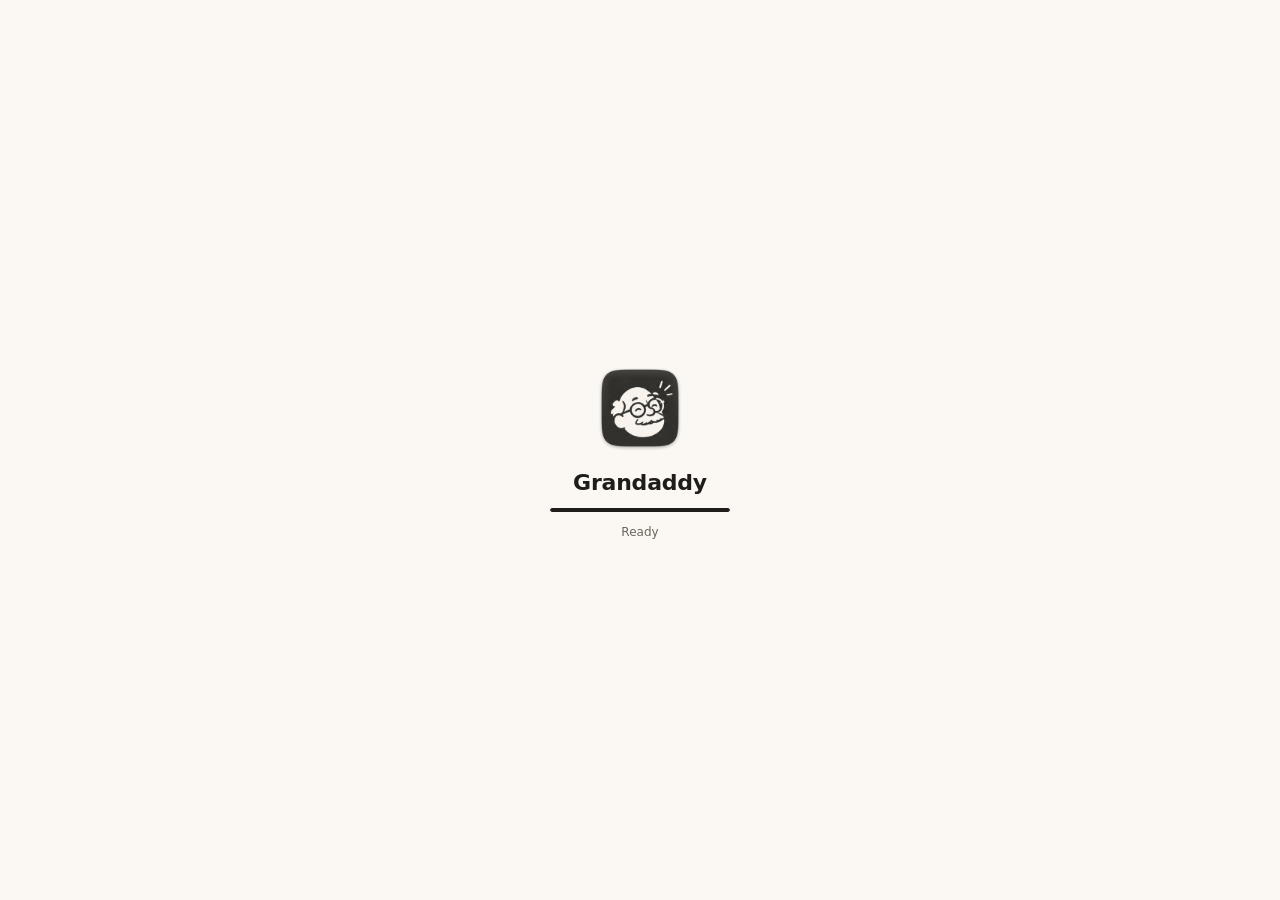
<file: app/ui/index.html>
<!doctype html>
<html lang="en">
<head>
  <meta charset="utf-8">
  <meta name="viewport" content="width=device-width, initial-scale=1">
  <title>Grandaddy</title>
  <link rel="stylesheet" href="styles.css">
</head>
<body>
  <!-- Launch screen: shown until the first sessions, settings and agents have loaded -->
  <div class="splash" id="splash" role="progressbar" aria-label="Loading Grandaddy">
    <div class="splash-inner">
      <img src="assets/icon.png" alt="">
      <h1>Grandaddy</h1>
      <div class="bar"><i id="splash-bar"></i></div>
      <div class="step" id="splash-step">Starting…</div>
    </div>
  </div>
  <div class="progress" id="progress"><i></i></div>

  <div class="app">
    <aside class="sidebar">
      <div class="sidebar-top" data-tauri-drag-region></div>
      <div class="brand" data-tauri-drag-region>
        <img src="assets/icon.png" alt="">
        <div><div class="name">Grandaddy</div><div class="sub" id="brand-sub">Looking…</div></div>
      </div>
      <label class="search">
        <svg viewBox="0 0 16 16" aria-hidden="true"><circle cx="7" cy="7" r="4.5"/><path d="m10.5 10.5 3 3"/></svg>
        <input id="filter" type="search" placeholder="Search sessions" autocomplete="off" spellcheck="false">
        <kbd>⌘F</kbd>
      </label>
      <nav class="source-list" id="groups" aria-label="Sessions"></nav>
      <nav class="source-list library" aria-label="Library">
        <button class="row-btn" data-view="goals"><svg viewBox="0 0 16 16"><circle cx="8" cy="8" r="6"/><circle cx="8" cy="8" r="3"/><circle cx="8" cy="8" r=".7" fill="currentColor"/></svg>Goals</button>
        <button class="row-btn" data-view="loops"><svg viewBox="0 0 16 16"><path d="M3 7a5 5 0 0 1 9-2.6M13 9a5 5 0 0 1-9 2.6"/><path d="M12.2 1.8v2.8H9.4M3.8 14.2v-2.8h2.8"/></svg>Loops</button>
        <button class="row-btn" data-view="history"><svg viewBox="0 0 16 16"><circle cx="8" cy="8" r="6"/><path d="M8 4.5V8l2.5 1.5"/></svg>History</button>
        <button class="row-btn" data-view="usage"><svg viewBox="0 0 16 16"><path d="M3 13V8M8 13V3M13 13V6"/></svg>Usage</button>
        <button class="row-btn" data-view="rules"><svg viewBox="0 0 16 16"><path d="M8 1.8 3 3.8v4c0 3 2.2 5.2 5 6.4 2.8-1.2 5-3.4 5-6.4v-4z"/></svg>Rules</button>
        <button class="row-btn" data-view="settings"><svg viewBox="0 0 16 16"><circle cx="8" cy="8" r="2.2"/><path d="M8 1.8v2M8 12.2v2M1.8 8h2M12.2 8h2M3.6 3.6l1.4 1.4M11 11l1.4 1.4M3.6 12.4 5 11M11 5l1.4-1.4"/></svg>Settings</button>
      </nav>
    </aside>

    <main class="content">
      <header class="toolbar" data-tauri-drag-region>
        <div class="toolbar-title" data-tauri-drag-region>
          <div class="title" id="title" data-tauri-drag-region></div>
          <div class="subtitle" id="subtitle" data-tauri-drag-region></div>
        </div>
        <div class="segmented" id="tabs" hidden role="tablist">
          <span class="lens"></span>
          <button data-tab="activity" role="tab">Activity</button>
          <button data-tab="git" role="tab">Git</button>
        </div>
        <div class="capsule" id="session-tools" hidden>
          <span class="divider-v"></span>
          <button class="tool" id="btn-open" data-tip="Show its window"><svg viewBox="0 0 16 16"><path d="M9 2.5h4.5V7M13.5 2.5 7.5 8.5M11.5 9.5v3a1 1 0 0 1-1 1h-7a1 1 0 0 1-1-1v-7a1 1 0 0 1 1-1h3"/></svg></button>
          <button class="tool" id="btn-auto" data-tip="Auto-yes"><svg viewBox="0 0 16 16"><path d="M9 2 4 9h4l-1 5 5-7H8z"/></svg></button>
          <button class="tool" id="btn-stop" data-tip="Stop" hidden><svg viewBox="0 0 16 16"><rect x="4" y="4" width="8" height="8" rx="1.8"/></svg></button>
        </div>
        <div class="capsule">
          <span class="divider-v"></span>
          <button class="tool" id="btn-new" data-tip="New Session  ⌘N"><svg viewBox="0 0 16 16"><path d="M8 3v10M3 8h10"/></svg></button>
        </div>
      </header>

      <section class="pane" id="pane"></section>

      <!-- The message field; redraws never touch what you type -->
      <form class="composer" id="composer" hidden autocomplete="off">
        <div class="palette" id="palette" hidden></div>
        <div class="menu" id="menu" hidden></div>
        <div class="controls" id="controls" hidden></div>
        <div class="composer-field">
          <textarea id="composer-text" rows="1" placeholder="Message" spellcheck="true"></textarea>
          <button class="send" id="composer-send" type="submit" disabled>Send <svg viewBox="0 0 16 16"><path d="M3 8h10M9 4l4 4-4 4"/></svg></button>
        </div>
        <div class="composer-hint" id="composer-hint"></div>
      </form>
    </main>
  </div>

  <div class="scrim" id="scrim" hidden></div>
  <form class="sheet" id="sheet" hidden autocomplete="off">
    <h2>New Session</h2>
    <p class="sheet-lead">Claude Code starts in the background. It appears in your sessions, and anything it asks shows up here and on your phone.</p>
    <div class="form-grid">
      <label for="new-cwd">Folder</label>
      <input id="new-cwd" required spellcheck="false">
      <label for="new-prompt">Task</label>
      <textarea id="new-prompt" rows="4" required placeholder="Fix the flaky login test and explain what was wrong"></textarea>
      <label for="new-model">Model</label>
      <select id="new-model"><option value="">Default</option><option value="opus">Opus</option><option value="sonnet">Sonnet</option><option value="haiku">Haiku</option></select>
      <span></span>
      <label class="check"><input type="checkbox" id="new-wt"> Work in a new git worktree</label>
    </div>
    <div class="sheet-actions">
      <button type="button" class="btn" id="new-cancel">Cancel</button>
      <button type="submit" class="btn default" id="new-go">Start Session</button>
    </div>
  </form>

  <div class="alert" id="alert" hidden role="alertdialog" aria-modal="true">
    <img src="assets/icon.png" alt="" class="alert-icon">
    <h3 id="alert-title"></h3>
    <p id="alert-body"></p>
    <div class="alert-actions">
      <button class="btn" id="alert-cancel">Cancel</button>
      <button class="btn default" id="alert-ok"></button>
    </div>
  </div>

  <div class="toast" id="toast" role="status" aria-live="polite"></div>
  <script src="markdown.js"></script>
  <script src="app.js"></script>
</body>
</html>
</file>
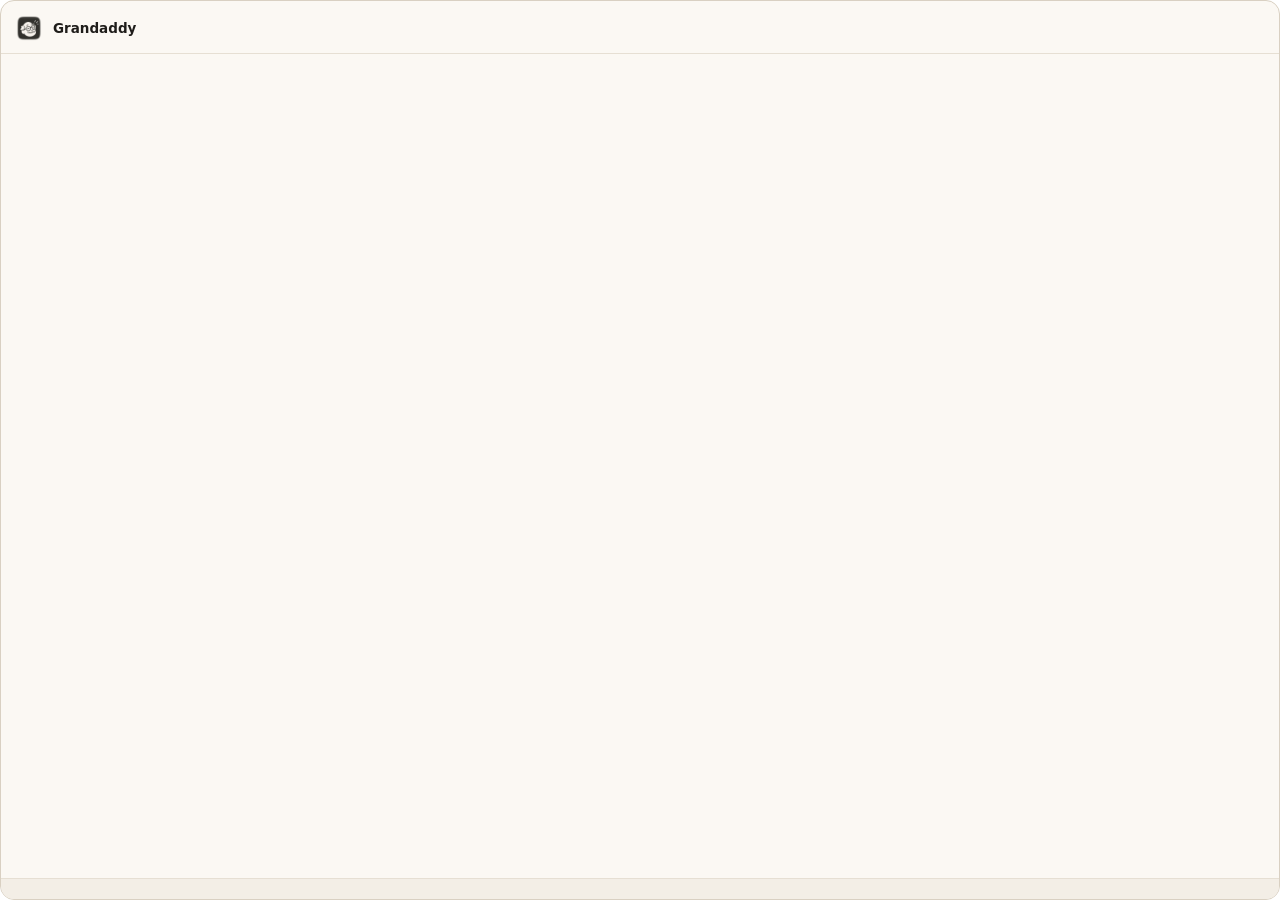
<file: app/ui/ask.html>
<!doctype html>
<html lang="en">
<head>
  <meta charset="utf-8">
  <title>Grandaddy</title>
  <link rel="stylesheet" href="styles.css">
  <style>
    /* The popup: a solid paper card that floats over your other windows. */
    html, body { background: transparent; height: 100%; }
    body { padding: 0; display: flex; flex-direction: column; }
    .card { flex: 1; display: flex; flex-direction: column; min-height: 0; margin: 0; border-radius: 14px; overflow: hidden; background: var(--paper); border: 1px solid var(--line-2); }
    .head { display: flex; align-items: center; gap: 10px; padding: 13px 12px 11px 14px; border-bottom: 1px solid var(--line); }
    .head img { width: 28px; height: 28px; }
    .head .who { flex: 1; min-width: 0; }
    .head .t { font: 700 13.5px/1.25 var(--round); white-space: nowrap; overflow: hidden; text-overflow: ellipsis; }
    .head .s { font-size: 11.5px; color: var(--ink-2); white-space: nowrap; overflow: hidden; text-overflow: ellipsis; }
    .pager { display: flex; align-items: center; gap: 2px; font-size: 11.5px; color: var(--ink-2); font-variant-numeric: tabular-nums; }
    .pager .tool { width: 24px; height: 24px; }
    .pager .tool svg { width: 12px; height: 12px; }
    .body { flex: 1; min-height: 0; overflow-y: auto; padding: 12px 14px; }
    .ask-kind { display: flex; align-items: center; gap: 7px; font-size: 12.5px; font-weight: 600; margin-bottom: 9px; color: var(--yellow-ink); }
    .ask-kind svg { width: 15px; height: 15px; color: var(--yellow); }
    pre.cmd { margin: 0; padding: 10px 12px; border-radius: 8px; background: var(--sunk); border: 1px solid var(--line); font: 12px/1.5 var(--mono); white-space: pre-wrap; word-break: break-word; max-height: 200px; overflow: auto; }
    .why { margin-top: 8px; color: var(--ink-2); font-size: 12.5px; }
    .msg { max-height: 260px; overflow: auto; padding: 10px 12px; border-radius: 8px; background: var(--raised); border: 1px solid var(--line); font-size: 13px; line-height: 1.55; }
    .q { padding: 0 0 10px; }
    .q .qtext { font-weight: 600; margin-bottom: 8px; }
    textarea.reply { width: 100%; margin-top: 10px; min-height: 64px; max-height: 160px; }
    .own { width: 100%; margin-top: 2px; }
    .foot { display: flex; align-items: center; gap: 8px; padding: 10px 12px; border-top: 1px solid var(--line); background: var(--side); }
    .foot .note { flex: 1; font-size: 11.5px; color: var(--ink-2); min-width: 0; }
  </style>
</head>
<body>
  <div class="card" id="card">
    <div class="head">
      <img src="assets/icon.png" alt="">
      <div class="who"><div class="t" id="who">Grandaddy</div><div class="s" id="sub"></div></div>
      <div class="pager" id="pager"></div>
    </div>
    <div class="body" id="body"></div>
    <div class="foot" id="foot"></div>
  </div>
  <script src="markdown.js"></script>
  <script>
  "use strict";
  const APP_ONLY = new Set(["show_main", "hide_quick", "hide_ask", "resize_ask", "quit", "ui_log", "debug"]);
  const invoke = (cmd, args = {}) => (APP_ONLY.has(cmd) ? window.__TAURI__.core.invoke(cmd, args) : window.__TAURI__.core.invoke("call", { cmd, args }));
  const $ = (s) => document.querySelector(s);
  const esc = (s) => String(s ?? "").replace(/[&<>"']/g, (c) => ({ "&": "&amp;", "<": "&lt;", ">": "&gt;", '"': "&quot;", "'": "&#39;" }[c]));
  const G = {
    needs: '<svg viewBox="0 0 16 16"><circle cx="8" cy="8" r="7" fill="currentColor" stroke="none"/><path d="M8 4.4v4.2" stroke="#fff" stroke-width="1.8"/><circle cx="8" cy="11.3" r="1" fill="#fff" stroke="none"/></svg>',
    left: '<svg viewBox="0 0 16 16"><path d="M10 3.5 5.5 8l4.5 4.5"/></svg>',
    right: '<svg viewBox="0 0 16 16"><path d="m6 3.5 4.5 4.5L6 12.5"/></svg>',
  };

  let sessions = [], idx = 0, current = null;
  const dismissed = new Set();
  const picks = {}, own = {}, drafts = {};

  /** Everything waiting on you, oldest first: permission prompts, questions, and replies. */
  function queue() {
    const items = [];
    for (const s of sessions) {
      for (const r of s.pending || []) items.push({ id: r.id, s, kind: r.tool === "AskUserQuestion" ? "question" : "permission", r, at: r.created });
      if (s.question && !(s.pending || []).length) items.push({ id: s.question.id, s, kind: "reply", q: s.question, at: s.question.at });
    }
    return items.filter((i) => !dismissed.has(i.id)).sort((a, b) => a.at - b.at);
  }
  const reqTitle = (r) => r.tool === "Bash" ? "Wants to run" : ["Edit", "Write", "MultiEdit", "NotebookEdit"].includes(r.tool) ? "Wants to change a file"
    : r.tool === "ExitPlanMode" ? "Has a plan for you" : r.tool.startsWith("mcp__") ? `Wants to use ${r.tool.split("__").slice(1).join(" › ")}` : `Wants to use ${r.tool}`;
  const reqText = (r) => { const i = r.input || {}; return r.tool === "Bash" ? i.command || "" : i.file_path || i.url || i.plan || JSON.stringify(i, null, 2); };

  function render() {
    const a = document.activeElement;
    if (a && a.matches("textarea, input") && current && queue().some((i) => i.id === current.id)) return; // never redraw under typing
    const q = queue();
    if (!q.length) { current = null; invoke("hide_ask"); return; }
    idx = Math.min(idx, q.length - 1);
    const it = (current = q[idx]);
    const s = it.s;
    $("#who").textContent = s.name;
    $("#sub").textContent = s.surface === "app" ? `Claude app · ${s.folder}` : s.folder;
    $("#pager").innerHTML = q.length > 1 ? `<button class="tool" data-nav="-1" ${idx === 0 ? "disabled" : ""}>${G.left}</button>${idx + 1} of ${q.length}<button class="tool" data-nav="1" ${idx === q.length - 1 ? "disabled" : ""}>${G.right}</button>` : "";
    let body = "", foot = "";
    if (it.kind === "permission") {
      const r = it.r;
      body = `<div class="ask-kind">${G.needs}${esc(reqTitle(r))}</div>` + (r.tool === "ExitPlanMode" ? `<div class="msg md selectable">${window.markdown(reqText(r))}</div>` : `<pre class="cmd selectable">${esc(reqText(r))}</pre>`) +
        (r.input && r.input.description ? `<div class="why">${esc(r.input.description)}</div>` : "");
      foot = `<span class="note"></span><button class="btn" data-act="later">Later</button><button class="btn" data-act="deny">Deny</button><button class="btn default" data-act="allow">Allow</button>`;
    } else if (it.kind === "question") {
      const qs = (it.r.input && it.r.input.questions) || [];
      body = `<div class="ask-kind">${G.needs}${qs.length > 1 ? `${qs.length} questions` : "A question"}</div>` + qs.map((q, qi) => {
        const p = picks[it.id + ":" + qi] || [];
        return `<div class="q"><div class="qtext selectable">${esc(q.question)}</div>` + (q.options || []).map((o, oi) =>
          `<button class="opt ${q.multiSelect ? "multi" : ""} ${p.includes(oi) ? "on" : ""}" data-q="${qi}" data-o="${oi}"><span class="radio"></span><span>${esc(o.label)}${o.description ? `<span class="od">${esc(o.description)}</span>` : ""}</span></button>`).join("") +
          `<input class="own" data-own="${qi}" placeholder="Or answer in your own words" value="${esc(own[it.id + ":" + qi] || "")}"></div>`;
      }).join("");
      const ready = qs.every((_, qi) => (picks[it.id + ":" + qi] || []).length || (own[it.id + ":" + qi] || "").trim());
      foot = `<span class="note"></span><button class="btn" data-act="later">Later</button><button class="btn default" data-act="answer" ${ready ? "" : "disabled"}>${qs.length > 1 ? "Send Answers" : "Send Answer"}</button>`;
    } else {
      body = `<div class="ask-kind">${G.needs}Waiting for your reply</div><div class="msg md selectable">${window.markdown(it.q.text)}</div>
        <textarea class="reply" id="reply" placeholder="Reply to ${esc(s.name)}">${esc(drafts[it.id] || "")}</textarea>`;
      foot = `<span class="note"></span><button class="btn" data-act="open">Open</button><button class="btn" data-act="later">Later</button><button class="btn default" data-act="send" ${(drafts[it.id] || "").trim() ? "" : "disabled"}>Send</button>`;
    }
    $("#body").innerHTML = body;
    $("#foot").innerHTML = foot;
    fit();
    const msg = $("#body .msg");
    if (msg && it.kind === "reply") msg.scrollTop = msg.scrollHeight; // the question is at the end
  }

  /** Size the window to what it shows, so a short prompt isn't a tall empty card. */
  let lastH = 0;
  function fit() {
    // measure the content at its natural height, not the box that stretches to fill the window
    const b = $("#body");
    b.style.flex = "none"; b.style.height = "auto";
    const bodyH = b.scrollHeight;
    b.style.flex = ""; b.style.height = "";
    const h = Math.round(Math.min(640, Math.max(200, $(".head").offsetHeight + bodyH + $("#foot").offsetHeight + 4)));
    if (Math.abs(h - lastH) > 4) { lastH = h; invoke("resize_ask", { h }).catch(() => {}); }
  }
  async function refresh() {
    try { sessions = await invoke("list_sessions"); } catch { return; }
    render();
  }
  window.ask = { refresh };

  function note(m, err) { const n = $("#foot .note"); if (n) { n.textContent = m; n.style.color = err ? "var(--red)" : ""; } }
  async function run(btn, p, okNext = true) {
    btn.classList.add("busy");
    try {
      const r = await p;
      if (okNext) { dismissed.add(current.id); idx = Math.max(0, idx); }
      await refresh();
      return r;
    } catch (e) { note(String(e), true); } finally { btn.classList.remove("busy"); }
  }

  document.addEventListener("click", async (e) => {
    const nav = e.target.closest("[data-nav]");
    if (nav) { idx += +nav.dataset.nav; current = null; return render(); }
    const opt = e.target.closest(".opt");
    if (opt && current) {
      const k = current.id + ":" + opt.dataset.q, o = +opt.dataset.o;
      const multi = opt.classList.contains("multi");
      const cur = picks[k] || [];
      picks[k] = multi ? (cur.includes(o) ? cur.filter((x) => x !== o) : [...cur, o]) : [o];
      own[k] = "";
      document.activeElement && document.activeElement.blur();
      return render();
    }
    const b = e.target.closest("[data-act]");
    if (!b || !current) return;
    const it = current, s = it.s;
    switch (b.dataset.act) {
      case "later": dismissed.add(it.id); current = null; return render();
      case "open": return invoke("show_main", { key: s.key });
      case "allow": case "deny": return run(b, invoke("decide", { rid: it.r.id, allow: b.dataset.act === "allow" }));
      case "answer": {
        const answers = {};
        it.r.input.questions.forEach((q, qi) => {
          const o = (own[it.id + ":" + qi] || "").trim();
          answers[q.question] = o || (picks[it.id + ":" + qi] || []).map((i) => q.options[i].label).join(", ");
        });
        return run(b, invoke("answer", { rid: it.r.id, answers }));
      }
      case "send": {
        const text = (drafts[it.id] || "").trim();
        if (!text) return;
        const r = await run(b, s.bg && s.sid ? invoke("resume_session", { sid: s.sid, cwd: s.cwd, prompt: text }) : invoke("send_prompt", { key: s.key, text, focus: false }));
        if (r) delete drafts[it.id];
        if (r && r.how === "clipboard") invoke("ui_log", { level: "info", msg: "reply copied for " + s.name });
        return;
      }
    }
  });
  document.addEventListener("input", (e) => {
    if (!current) return;
    if (e.target.id === "reply") {
      drafts[current.id] = e.target.value;
      const send = $('[data-act="send"]');
      if (send) send.disabled = !e.target.value.trim();
    }
    if (e.target.dataset.own !== undefined) {
      const k = current.id + ":" + e.target.dataset.own;
      own[k] = e.target.value;
      if (e.target.value.trim()) picks[k] = [];
      const qs = current.r.input.questions;
      const ready = qs.every((_, qi) => (picks[current.id + ":" + qi] || []).length || (own[current.id + ":" + qi] || "").trim());
      const btn = $('[data-act="answer"]');
      if (btn) btn.disabled = !ready;
    }
  });
  document.addEventListener("keydown", (e) => {
    if (e.key === "Escape") { invoke("hide_ask"); return; }
    if (e.key === "Enter" && (e.metaKey || (e.target.id !== "reply"))) {
      const primary = $("#foot .btn.default:not(:disabled)");
      if (primary && (e.metaKey || e.target.tagName === "INPUT")) { e.preventDefault(); primary.click(); }
    }
  });
  refresh();
  setInterval(() => { if (document.visibilityState === "visible") refresh(); }, 2000);
  </script>
</body>
</html>
</file>
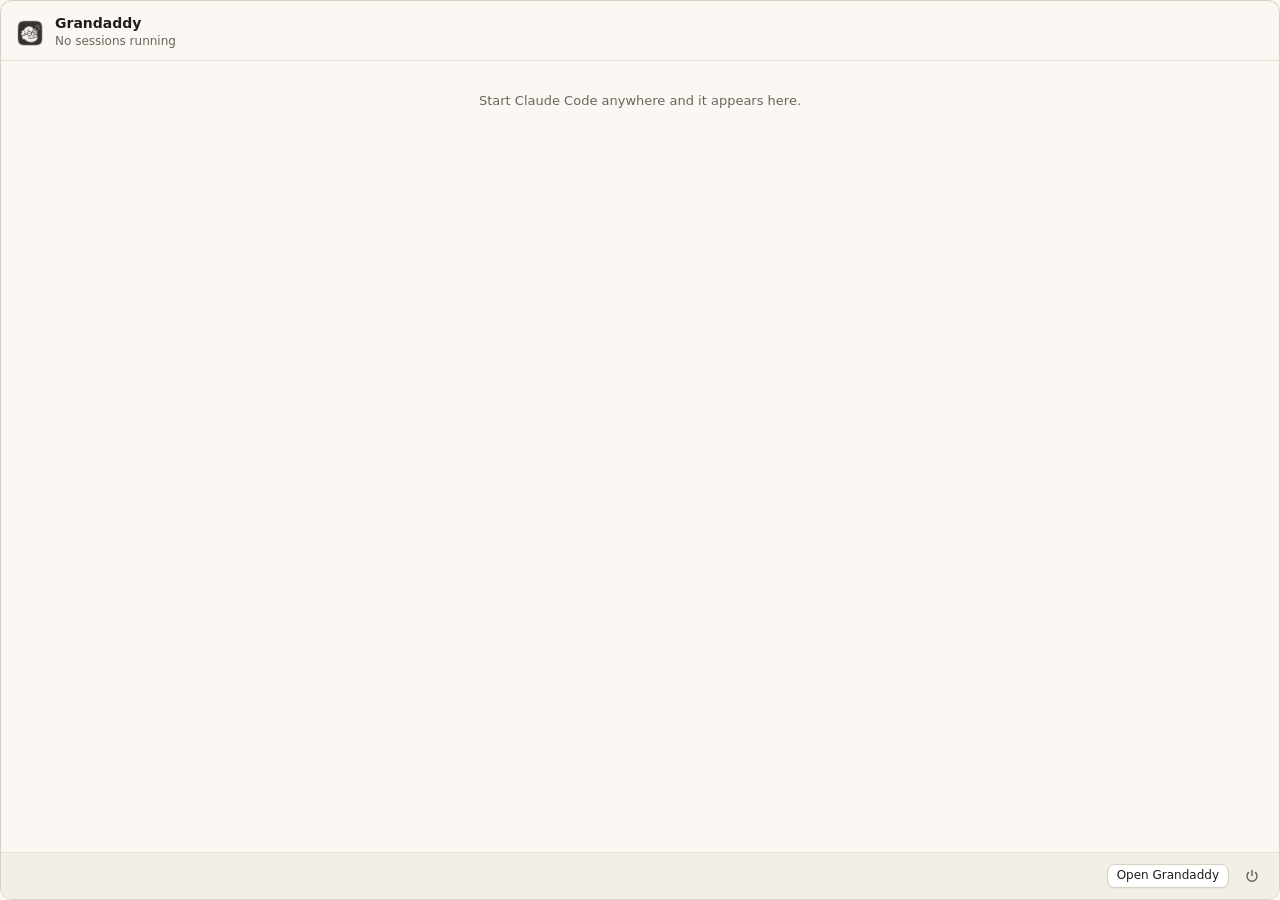
<file: app/ui/quick.html>
<!doctype html>
<html lang="en">
<head>
  <meta charset="utf-8">
  <title>Grandaddy</title>
  <link rel="stylesheet" href="styles.css">
  <style>
    /* The menu bar panel: a solid paper card. */
    html, body { background: transparent; height: 100%; }
    body { display: flex; flex-direction: column; font-size: 13px; background: var(--paper); border: 1px solid var(--line-2); border-radius: 12px; overflow: hidden; }
    header { display: flex; align-items: center; gap: 10px; padding: 14px 14px 10px; border-bottom: 1px solid var(--line); }
    header img { width: 30px; height: 30px; }
    header .t { font: 700 14px/1.2 var(--round); }
    header .s { font-size: 12px; color: var(--ink-2); margin-top: 1px; font-variant-numeric: tabular-nums; }
    main { flex: 1; overflow-y: auto; padding: 0 8px 8px; scrollbar-width: none; }
    main::-webkit-scrollbar { display: none; }
    .sect { font-size: 11.5px; font-weight: 600; color: var(--ink-2); margin: 12px 8px 5px; }
    .req { margin: 0 0 8px; padding: 11px 12px; border-radius: 10px; background: var(--yellow-bg); border: 1px solid color-mix(in srgb, var(--yellow) 55%, transparent); }
    .req .who { display: flex; align-items: center; gap: 7px; font-size: 12.5px; font-weight: 600; }
    .req .who .st svg { width: 14px; height: 14px; }
    .req .who span.agent { margin-left: auto; font-weight: 500; color: var(--ink-2); font-size: 11.5px; }
    .req code { display: block; margin-top: 7px; padding: 6px 9px; border-radius: 6px; background: var(--raised); border: 1px solid var(--line); max-height: 3.4em; overflow: hidden; white-space: pre-wrap; word-break: break-all; }
    .req .q { padding: 0; margin-top: 6px; font-size: 12.5px; }
    .req .row { display: flex; justify-content: flex-end; gap: 6px; margin-top: 9px; }
    .s-row { display: grid; grid-template-columns: 16px 1fr auto; column-gap: 9px; align-items: center; width: 100%; padding: 7px 8px; border: 0;
      border-radius: 8px; background: transparent; text-align: left; transition: background-color 120ms; }
    .s-row:hover { background: var(--hover); }
    .s-row.open { background: var(--sel); border-radius: 8px 8px 0 0; }
    .s-row .n { font-weight: 550; white-space: nowrap; overflow: hidden; text-overflow: ellipsis; }
    .s-row .m { grid-column: 2 / 4; font-size: 11.5px; color: var(--ink-2); white-space: nowrap; overflow: hidden; text-overflow: ellipsis; }
    .s-row .w { font-size: 11px; color: var(--ink-3); font-variant-numeric: tabular-nums; }
    .inline { display: flex; gap: 6px; padding: 4px 8px 9px 33px; background: var(--sel); border-radius: 0 0 8px 8px; margin-bottom: 2px; }
    .inline input { flex: 1; height: 28px; }
    .none { padding: 30px 18px; text-align: center; color: var(--ink-2); line-height: 1.5; }
    footer { display: flex; align-items: center; gap: 8px; padding: 9px 12px; border-top: 1px solid var(--line); background: var(--side); }
    footer .awake { flex: 1; font-size: 11.5px; color: var(--ink-2); display: flex; align-items: center; gap: 6px; min-width: 0; white-space: nowrap; overflow: hidden; text-overflow: ellipsis; }
    footer .awake svg { width: 12px; height: 12px; flex: none; }
    footer .awake span { min-width: 0; overflow: hidden; text-overflow: ellipsis; }
    .skel-row { height: 40px; margin: 8px 0; border-radius: 8px; }
  </style>
</head>
<body>
  <header><img src="assets/icon.png" alt=""><div><div class="t">Grandaddy</div><div class="s" id="summary">Looking…</div></div></header>
  <main id="list"><div class="skel skel-row"></div><div class="skel skel-row"></div><div class="skel skel-row"></div></main>
  <footer>
    <span class="awake" id="awake"></span>
    <button class="btn small" id="open">Open Grandaddy</button>
    <button class="tool" id="quit" title="Quit Grandaddy"><svg viewBox="0 0 16 16"><path d="M8 2.5v5M4.5 4.6a5 5 0 1 0 7 0"/></svg></button>
  </footer>
  <script>
  "use strict";
  const APP_ONLY = new Set(["show_main", "hide_quick", "quit", "ui_log", "debug"]);
  const invoke = (cmd, args = {}) => (APP_ONLY.has(cmd) ? window.__TAURI__.core.invoke(cmd, args) : window.__TAURI__.core.invoke("call", { cmd, args }));
  const $ = (s) => document.querySelector(s);
  const esc = (s) => String(s ?? "").replace(/[&<>"']/g, (c) => ({ "&": "&amp;", "<": "&lt;", ">": "&gt;", '"': "&quot;", "'": "&#39;" }[c]));
  const clock = (ts) => new Date(ts * 1000).toLocaleTimeString([], { hour: "numeric", minute: "2-digit" });
  const G = {
    spinner: '<svg viewBox="0 0 16 16">' + [...Array(8)].map((_, i) => `<path d="M8 1.6v2.6" transform="rotate(${i * 45} 8 8)" style="opacity:${(0.2 + (i / 7) * 0.8).toFixed(2)}" stroke-width="1.7"/>`).join("") + "</svg>",
    needs: '<svg viewBox="0 0 16 16"><circle cx="8" cy="8" r="7" fill="currentColor" stroke="none"/><path d="M8 4.4v4.2" stroke="#fff" stroke-width="1.8"/><circle cx="8" cy="11.3" r="1" fill="#fff" stroke="none"/></svg>',
    hourglass: '<svg viewBox="0 0 16 16"><path d="M4 1.8h8M4 14.2h8M5 1.8v1.6c0 1.6 3 3 3 4.6 0-1.6 3-3 3-4.6V1.8M5 14.2v-1.6c0-1.6 3-3 3-4.6 0 1.6 3 3 3 4.6v1.6"/></svg>',
    warn: '<svg viewBox="0 0 16 16"><path d="M8 2.2 14.2 13H1.8z" fill="currentColor" stroke="none"/><path d="M8 6.2v3.2" stroke="#fff" stroke-width="1.6"/><circle cx="8" cy="11.2" r=".85" fill="#fff" stroke="none"/></svg>',
    ring: '<svg viewBox="0 0 16 16"><circle cx="8" cy="8" r="4.5" stroke-dasharray="2 2.2"/></svg>',
    moon: '<svg viewBox="0 0 16 16"><path d="M12.8 10.2A5.5 5.5 0 0 1 5.8 3.2a5.5 5.5 0 1 0 7 7z"/></svg>',
  };
  const glyph = (st) =>
    st === "working" ? `<span class="st working">${G.spinner}</span>` : st === "needs you" ? `<span class="st needs">${G.needs}</span>`
    : st === "limit" ? `<span class="st limit">${G.hourglass}</span>` : st === "blocked" || st === "failed" ? `<span class="st bad">${G.warn}</span>`
    : st === "running" ? `<span class="st quiet">${G.ring}</span>` : `<span class="st"></span>`;
  const ORDER = ["needs you", "working", "limit", "idle", "running"];
  let sessions = null, openKey = null, last = "", draft = "";

  function summary(r) {
    const i = r.input || {};
    if (r.tool === "Bash") return i.command || "";
    if (i.file_path) return i.file_path;
    if (r.tool === "ExitPlanMode") return "Has a plan for you";
    return r.tool;
  }

  function render() {
    if (sessions === null) return;
    if (document.activeElement && document.activeElement.matches("input")) return; // don't redraw under typing
    const asks = (s) => (s.pending && s.pending.length) || (s.question && s.status === "idle");
    const waiting = sessions.filter(asks);
    const working = sessions.filter((s) => s.status === "working").length;
    const limited = sessions.filter((s) => s.status === "limit").length;
    $("#summary").textContent = waiting.length
      ? `${waiting.length} waiting on you${working ? ` · ${working} working` : ""}`
      : sessions.length ? [working ? `${working} working` : "Nothing working", limited ? `${limited} paused by limits` : "", `${sessions.length} sessions`].filter(Boolean).join(" · ") : "No sessions running";
    let h = "";
    if (waiting.length) {
      h += `<div class="sect">Needs You</div>`;
      for (const s of waiting.filter((x) => !(x.pending || []).length)) {
        const lastLine = s.question.text.trim().split("\n").filter((l) => l.trim()).pop() || "";
        h += `<div class="req"><div class="who">${glyph("needs you")}${esc(s.name)}</div><div class="q">${esc(lastLine.replace(/[*_`]/g, ""))}</div><div class="row"><button class="btn default small" data-go="${esc(s.key)}">Reply…</button></div></div>`;
      }
      for (const s of waiting) for (const r of s.pending || []) {
        const q = r.tool === "AskUserQuestion";
        h += `<div class="req"><div class="who">${glyph("needs you")}${esc(s.name)}</div>` +
          (q ? `<div class="q">${esc((r.input.questions || [])[0]?.question || "A question")}</div><div class="row"><button class="btn default small" data-go="${esc(s.key)}">Answer…</button></div>`
             : `<code>${esc(summary(r))}</code><div class="row"><button class="btn small" data-deny="${esc(r.id)}">Deny</button><button class="btn default small" data-allow="${esc(r.id)}">Allow</button></div>`) +
          `</div>`;
      }
    }
    const rest = sessions.filter((s) => !asks(s)).sort((a, b) => ORDER.indexOf(a.status) - ORDER.indexOf(b.status));
    if (rest.length) {
      h += `<div class="sect">Sessions</div>`;
      for (const s of rest) {
        const agent = s.surface === "app" ? "Claude app" : "";
        const meta = s.status === "limit" && s.limit && s.limit.resets_at ? `Resets ${clock(s.limit.resets_at)}` : [agent, s.status, s.folder].filter(Boolean).join(" · ");
        h += `<button class="s-row ${openKey === s.key ? "open" : ""}" data-key="${esc(s.key)}">${glyph(s.status)}
          <span class="n">${esc(s.name)}</span><span class="w">${esc(s.ago)}</span><span class="m">${esc(meta)}</span></button>`;
        if (openKey === s.key) h += `<form class="inline" data-send="${esc(s.key)}"><input placeholder="Message ${esc(s.name)}" value="${esc(draft)}"><button class="btn small" type="button" data-go="${esc(s.key)}">Open</button></form>`;
      }
    }
    if (!sessions.length) h = `<div class="none">Start Claude Code anywhere and it appears here.</div>`;
    if (h !== last) { $("#list").innerHTML = h; last = h; }
  }

  async function refresh() {
    try { sessions = await invoke("list_sessions"); } catch { sessions = sessions || []; }
    render();
    try {
      const st = await invoke("settings");
      const a = st.awake || {};
      const why = (a.reasons || [])[0] || "Claude needs it";
      const text = !a.enabled ? "" : a.agents_only_active ? `Lid closed · ${a.frozen.length} apps paused` : a.holding ? `Awake: ${why}` : "";
      const full = a.agents_only_active ? `Lid closed, agents only: ${a.frozen.length} apps paused` : `Awake${a.lid_active ? ", even with the lid closed" : ""}: ${(a.reasons || []).join(", ") || why}`;
      $("#awake").innerHTML = text ? `${G.moon}<span>${esc(text)}</span>` : "";
      $("#awake").title = text ? full : "";
    } catch {}
  }
  window.quick = { refresh: () => { last = ""; openKey = null; refresh(); } };

  document.addEventListener("click", async (e) => {
    const t = e.target.closest("button");
    if (!t) return;
    if (t.dataset.allow || t.dataset.deny) {
      t.classList.add("busy");
      try { await invoke("decide", { rid: t.dataset.allow || t.dataset.deny, allow: !!t.dataset.allow }); } catch (err) { note(String(err)); }
      return refresh();
    }
    if (t.dataset.go) return invoke("show_main", { key: t.dataset.go });
    if (t.dataset.key) {
      openKey = openKey === t.dataset.key ? null : t.dataset.key;
      draft = "";
      last = "";
      render();
      document.querySelector(".inline input")?.focus();
    }
  });
  document.addEventListener("input", (e) => { if (e.target.closest(".inline")) draft = e.target.value; });
  document.addEventListener("submit", async (e) => {
    e.preventDefault();
    const f = e.target;
    const text = f.querySelector("input").value.trim();
    if (!text) return;
    try {
      const r = await invoke("send_prompt", { key: f.dataset.send, text, focus: false });
      note(r.message);
      draft = "";
      f.querySelector("input").value = "";
    } catch (err) { note(String(err)); }
  });
  function note(m) { $("#awake").textContent = m; setTimeout(refresh, 3000); }
  document.addEventListener("keydown", (e) => { if (e.key === "Escape") invoke("hide_quick"); });
  $("#open").onclick = () => invoke("show_main", {});
  $("#quit").onclick = () => invoke("quit");
  refresh().then(() => invoke("debug")).then((on) => on && invoke("ui_log", { level: "info", msg: `menu bar panel: ${sessions ? sessions.length : "MISSING"} sessions` })).catch(() => {});
  setInterval(() => { if (document.visibilityState === "visible") refresh(); }, 2500);
  </script>
</body>
</html>
</file>
<file: app/ui/styles.css>
/* Grandaddy — paper and ink.
   Solid surfaces in the brand's warm cream and charcoal, crisp 1px rules instead of floating
   shadows, rounded type for the voice, plain SF for the work. Colour only means something:
   yellow needs you, green is working, amber is a limit, red is trouble. No translucency. */

:root {
  color-scheme: light dark;
  --font: -apple-system, BlinkMacSystemFont, "SF Pro Text", system-ui, sans-serif;
  --round: ui-rounded, "SF Pro Rounded", -apple-system, system-ui, sans-serif;
  --mono: ui-monospace, "SF Mono", Menlo, monospace;

  --paper: #fbf8f3;          /* the page */
  --side: #f3eee6;           /* the sidebar */
  --raised: #ffffff;         /* cards, fields */
  --sunk: #f1ece3;           /* wells: code, quotes, inactive tracks */
  --ink: #1f1d1a;
  --ink-2: #6b655c;
  --ink-3: #a59d91;
  --line: #e6dfd3;
  --line-2: #d9d0c2;
  --hover: rgba(31, 29, 26, 0.045);
  --press: rgba(31, 29, 26, 0.08);
  --primary: #1f1d1a;        /* main buttons: ink */
  --on-primary: #fbf8f3;
  --sel: #e9e2d6;            /* selected rows */

  --yellow: #f2b900;  --yellow-bg: #fdf1c7;  --yellow-bg-2: #fbe7a1;  --yellow-ink: #8a6500;
  --green: #2f9e5b;   --green-bg: #e3f2e7;
  --amber: #c8781a;   --amber-bg: #fbecd8;
  --red: #d2402f;     --red-bg: #fbe4e0;
  --blue: #2f6fd0;    --blue-bg: #e3ecfa;

  --r: 8px; --r-card: 12px; --r-pill: 999px;
  --shadow-pop: 0 12px 32px rgba(46, 38, 25, 0.16), 0 2px 6px rgba(46, 38, 25, 0.08);
  --ease: cubic-bezier(0.25, 0.8, 0.25, 1);
}

@media (prefers-color-scheme: dark) {
  :root {
    --paper: #171614;
    --side: #1e1c19;
    --raised: #23211e;
    --sunk: #1b1a17;
    --ink: #eee8dd;
    --ink-2: #a09889;
    --ink-3: #6f685d;
    --line: #2e2b26;
    --line-2: #3a3630;
    --hover: rgba(238, 232, 221, 0.05);
    --press: rgba(238, 232, 221, 0.09);
    --primary: #eee8dd;
    --on-primary: #171614;
    --sel: #2c2925;
    --yellow: #f5c518;  --yellow-bg: #3a3112;  --yellow-bg-2: #4a3d12;  --yellow-ink: #f5d35a;
    --green: #4cc27a;   --green-bg: #1c2e22;
    --amber: #e9a04a;   --amber-bg: #33271a;
    --red: #f06b5a;     --red-bg: #3a201c;
    --blue: #6fa3f0;    --blue-bg: #1d2836;
    --shadow-pop: 0 16px 40px rgba(0, 0, 0, 0.5), 0 2px 8px rgba(0, 0, 0, 0.35);
  }
}

* { box-sizing: border-box; }
[hidden] { display: none !important; }
html, body {
  margin: 0; height: 100%;
  background: var(--paper);
  font: 13px/1.45 var(--font);
  color: var(--ink);
  -webkit-font-smoothing: antialiased;
  overflow: hidden;
  user-select: none; -webkit-user-select: none;
  cursor: default;
}
button, input, textarea, select { font: inherit; color: inherit; }
svg { width: 16px; height: 16px; fill: none; stroke: currentColor; stroke-width: 1.5; stroke-linecap: round; stroke-linejoin: round; flex: none; }
.selectable, .selectable * { user-select: text; -webkit-user-select: text; cursor: text; }
code, .mono { font-family: var(--mono); font-size: 11.5px; }
kbd { display: inline-block; min-width: 18px; padding: 0 5px; border-radius: 4px; border: 1px solid var(--line-2); border-bottom-width: 2px;
  font: 500 10.5px/16px var(--font); color: var(--ink-2); text-align: center; background: var(--raised); }
:focus-visible { outline: 2px solid var(--ink); outline-offset: 2px; border-radius: 4px; }

/* ---------- launch ---------- */
.splash { position: fixed; inset: 0; z-index: 100; display: grid; place-items: center; background: var(--paper); transition: opacity 320ms var(--ease); }
.splash.done { opacity: 0; pointer-events: none; }
.splash-inner { display: grid; justify-items: center; gap: 12px; }
.splash img { width: 96px; height: 96px; }
.splash h1 { margin: 4px 0 2px; font: 700 22px/1 var(--round); letter-spacing: -0.01em; }
.splash .step { color: var(--ink-2); font-size: 12px; height: 16px; font-variant-numeric: tabular-nums; }
.bar { width: 180px; height: 4px; border-radius: var(--r-pill); background: var(--line); overflow: hidden; }
.bar i { display: block; height: 100%; width: 0; border-radius: inherit; background: var(--ink); transition: width 320ms var(--ease); }

.progress { position: fixed; top: 0; left: 0; right: 0; height: 2px; z-index: 60; overflow: hidden; opacity: 0; transition: opacity 160ms; pointer-events: none; }
.progress.on { opacity: 1; }
.progress i { position: absolute; top: 0; bottom: 0; width: 30%; background: var(--ink); animation: slide 1s var(--ease) infinite; }
@keyframes slide { from { left: -30%; } to { left: 100%; } }

/* ---------- layout ---------- */
.app { position: relative; height: 100vh; }
.content { position: absolute; inset: 0 0 0 264px; display: flex; flex-direction: column; min-width: 0; background: var(--paper); }

/* sidebar */
.sidebar { position: absolute; z-index: 10; top: 0; left: 0; bottom: 0; width: 264px; display: flex; flex-direction: column;
  padding: 0 10px 10px; background: var(--side); border-right: 1px solid var(--line); }
.sidebar-top { height: 40px; flex: none; }
.brand { display: flex; align-items: center; gap: 10px; padding: 2px 8px 12px; flex: none; }
.brand img { width: 30px; height: 30px; }
.brand .name { font: 700 15px/1.15 var(--round); letter-spacing: -0.005em; }
.brand .sub { font-size: 11.5px; color: var(--ink-2); font-variant-numeric: tabular-nums; }
.search { display: flex; align-items: center; gap: 6px; margin: 0 0 8px; padding: 0 9px; height: 30px; flex: none;
  border-radius: var(--r); background: var(--raised); border: 1px solid var(--line); color: var(--ink-3); }
.search svg { width: 13px; height: 13px; }
.search input[type=search], .search input[type=search]:focus { flex: 1; border-radius: 0; border: 0; outline: 0; background: transparent; min-width: 0; color: var(--ink); padding: 0; height: 100%; box-shadow: none; }
.search input::placeholder { color: var(--ink-3); }
.search:focus-within { border-color: var(--ink-3); }
.search kbd { flex: none; }

.source-list { overflow-y: auto; min-height: 0; scrollbar-width: none; }
.source-list::-webkit-scrollbar { display: none; }
#groups { flex: 1; }
.library { flex: none; padding-top: 6px; border-top: 1px solid var(--line); margin-top: 6px; }
.section-title { display: flex; justify-content: space-between; align-items: baseline; margin: 14px 8px 4px; font-size: 11.5px; font-weight: 600; color: var(--ink-2); }
.section-title .count { font-weight: 500; color: var(--ink-3); font-variant-numeric: tabular-nums; }
.library .section-title { margin-top: 8px; }

.srow, .row-btn { display: flex; align-items: center; width: 100%; border: 0; border-radius: var(--r); background: transparent; text-align: left; color: var(--ink); transition: background-color 120ms; }
.row-btn { gap: 9px; height: 29px; padding: 0 8px; }
.row-btn svg { color: var(--ink-2); width: 15px; height: 15px; }
.srow { display: grid; grid-template-columns: 16px 1fr auto; column-gap: 8px; padding: 6px 8px; margin-bottom: 1px; }
.srow .name { font-weight: 550; white-space: nowrap; overflow: hidden; text-overflow: ellipsis; }
.srow .when { font-size: 11px; color: var(--ink-3); font-variant-numeric: tabular-nums; }
.srow .meta { grid-column: 2 / 4; font-size: 11.5px; color: var(--ink-2); white-space: nowrap; overflow: hidden; text-overflow: ellipsis; }
.srow:hover, .row-btn:hover { background: var(--hover); }
.srow.sel, .row-btn.sel { background: var(--sel); }
.row-btn.sel { font-weight: 600; }
.row-btn.sel svg { color: var(--ink); }
/* waiting on you: yellow you can't miss */
.srow.waiting { background: var(--yellow-bg); }
.srow.waiting:hover { background: var(--yellow-bg-2); }
.srow.waiting.sel { background: var(--yellow-bg-2); box-shadow: inset 0 0 0 1px var(--yellow); }
.srow.waiting .meta { color: var(--yellow-ink); }
.empty-side { margin: 18px 8px; color: var(--ink-3); }

/* status glyphs */
.st { width: 16px; height: 16px; display: grid; place-items: center; }
.st svg { width: 14px; height: 14px; }
.st.working svg { width: 13px; height: 13px; color: var(--green); }
@media (prefers-reduced-motion: no-preference) { .st.working svg { animation: spin 1s steps(8) infinite; } }
@keyframes spin { to { transform: rotate(360deg); } }
.st.needs svg { color: var(--yellow); }
.st.limit svg { color: var(--amber); }
.st.bad svg { color: var(--red); }
.st.quiet svg { color: var(--ink-3); }

/* ---------- toolbar ---------- */
.toolbar { position: relative; z-index: 5; flex: none; display: flex; align-items: center; gap: 8px; height: 56px; padding: 0 14px 0 22px; border-bottom: 1px solid var(--line); background: var(--paper); }
.toolbar-title { flex: 1; min-width: 0; }
.toolbar .title { font: 700 15px/1.25 var(--round); white-space: nowrap; overflow: hidden; text-overflow: ellipsis; }
.toolbar .subtitle { font-size: 11.5px; color: var(--ink-2); white-space: nowrap; overflow: hidden; text-overflow: ellipsis; }
.capsule { display: flex; align-items: center; gap: 2px; }
.tool { position: relative; display: grid; place-items: center; width: 30px; height: 28px; border: 0; border-radius: var(--r); background: transparent; color: var(--ink-2); }
.tool:hover { background: var(--hover); color: var(--ink); }
.tool:active { background: var(--press); }
.tool.on { color: var(--yellow-ink); background: var(--yellow-bg); }
.tool svg { width: 16px; height: 16px; }
.tool[data-tip]:hover::after { content: attr(data-tip); position: absolute; top: 34px; right: 0; white-space: nowrap; padding: 4px 8px; border-radius: 6px;
  font-size: 11px; background: var(--ink); color: var(--paper); pointer-events: none; z-index: 30; }
.divider-v { width: 1px; height: 18px; background: var(--line); margin: 0 4px; }

.segmented { position: relative; display: inline-grid; grid-auto-flow: column; grid-auto-columns: 1fr; padding: 2px; border-radius: var(--r); background: var(--sunk); border: 1px solid var(--line); flex: none; }
.segmented button { position: relative; z-index: 1; min-width: 72px; height: 24px; padding: 0 12px; border: 0; border-radius: 6px; background: transparent; font-size: 12px; font-weight: 500; color: var(--ink-2); transition: color 160ms; }
.segmented button.on { color: var(--ink); font-weight: 600; }
.segmented .lens { position: absolute; z-index: 0; top: 2px; bottom: 2px; left: 2px; border-radius: 6px; background: var(--raised); box-shadow: 0 1px 2px rgba(46, 38, 25, 0.12), 0 0 0 1px var(--line);
  transition: transform 260ms var(--ease), width 260ms var(--ease); }

/* ---------- pane ---------- */
.pane { flex: 1; min-height: 0; overflow-y: auto; }
.page { max-width: 760px; margin: 0 auto; padding: 20px 32px 48px; }
@media (prefers-reduced-motion: no-preference) { .page.enter { animation: enter 260ms var(--ease); } }
@keyframes enter { from { transform: translateY(6px); } }
h1.page-title { font: 700 26px/1.15 var(--round); letter-spacing: -0.015em; margin: 6px 0 6px; }
.lead { font-size: 13.5px; line-height: 1.55; color: var(--ink-2); margin: 0 0 22px; max-width: 60ch; }
h2.group-title { font-size: 12px; font-weight: 600; color: var(--ink-2); margin: 26px 2px 8px; display: flex; justify-content: space-between; }
h2.group-title .aside { font-weight: 400; color: var(--ink-3); }
.muted { color: var(--ink-2); }
.faint { color: var(--ink-3); }

/* ---------- controls ---------- */
.btn { position: relative; display: inline-flex; align-items: center; justify-content: center; gap: 6px; height: 28px; padding: 0 12px;
  border: 1px solid var(--line-2); border-radius: var(--r); background: var(--raised); color: var(--ink); font-size: 13px; font-weight: 500; white-space: nowrap;
  box-shadow: 0 1px 0 rgba(46, 38, 25, 0.04); transition: background-color 120ms, border-color 120ms, transform 120ms; }
.btn:hover { border-color: var(--ink-3); }
.btn:active { transform: translateY(1px); }
.btn.default { background: var(--primary); border-color: var(--primary); color: var(--on-primary); }
.btn.default:hover { filter: brightness(1.15); }
@media (prefers-color-scheme: dark) { .btn.default:hover { filter: brightness(0.92); } }
.btn.destructive { color: var(--red); }
.btn.destructive.default { background: var(--red); border-color: var(--red); color: #fff; }
.btn.large { height: 32px; padding: 0 15px; }
.btn.small { height: 24px; padding: 0 9px; font-size: 12px; }
.btn:disabled { opacity: 0.4; transform: none; }
.btn svg { width: 14px; height: 14px; }
.btn kbd { margin-left: 2px; background: transparent; border-color: currentColor; color: inherit; opacity: 0.6; }
.btn.busy { color: transparent !important; pointer-events: none; }
.btn.busy::after { content: ""; position: absolute; width: 13px; height: 13px; border-radius: 50%; border: 2px solid var(--ink-3); border-right-color: transparent; animation: spin 0.7s linear infinite; }
.btn.default.busy::after { border-color: var(--on-primary); border-right-color: transparent; }
.link { border: 0; background: none; padding: 0; color: var(--ink); text-decoration: underline; text-decoration-color: var(--line-2); text-underline-offset: 2px; cursor: pointer; }
.tag { display: inline-flex; align-items: center; gap: 4px; height: 20px; padding: 0 8px; border-radius: var(--r-pill); font-size: 11px; font-weight: 600; background: var(--sunk); color: var(--ink-2); border: 1px solid var(--line); white-space: nowrap; }
.tag.amber { background: var(--amber-bg); color: var(--amber); border-color: transparent; }
.tag.orange { background: var(--yellow-bg); color: var(--yellow-ink); border-color: transparent; }
.tag.green { background: var(--green-bg); color: var(--green); border-color: transparent; }
.tag.red { background: var(--red-bg); color: var(--red); border-color: transparent; }
.tag svg { width: 11px; height: 11px; }

input[type=text], input[type=search], input:not([type]), textarea, select {
  border: 1px solid var(--line-2); border-radius: var(--r); background: var(--raised); padding: 5px 10px; outline: 0; min-width: 0; transition: border-color 120ms, box-shadow 120ms; }
textarea { resize: none; padding: 8px 10px; line-height: 1.45; }
select { height: 28px; padding: 0 8px; }
input:not([type=checkbox]):focus, textarea:focus, select:focus { border-color: var(--ink-2); box-shadow: 0 0 0 3px var(--hover); }
input::placeholder, textarea::placeholder { color: var(--ink-3); }

.switch { position: relative; display: inline-block; width: 38px; height: 22px; flex: none; }
.switch input { position: absolute; inset: 0; width: 100%; height: 100%; margin: 0; opacity: 0; z-index: 1; cursor: pointer; -webkit-appearance: none; appearance: none; }
.switch i { position: absolute; inset: 0; border-radius: var(--r-pill); background: var(--line-2); transition: background-color 180ms var(--ease); pointer-events: none; }
.switch i::after { content: ""; position: absolute; top: 2px; left: 2px; width: 18px; height: 18px; border-radius: var(--r-pill); background: #fff;
  box-shadow: 0 1px 2px rgba(0, 0, 0, 0.25); transition: transform 220ms var(--ease); }
.switch input:checked + i { background: var(--green); }
.switch input:checked + i::after { transform: translateX(16px); }
.switch input:disabled + i { opacity: 0.4; }
.switch input:focus-visible + i { outline: 2px solid var(--ink); outline-offset: 2px; }
.check { display: inline-flex; align-items: center; gap: 7px; }
.check input { margin: 0; accent-color: var(--ink); width: 14px; height: 14px; }

.choices { display: grid; grid-template-columns: repeat(3, 1fr); gap: 8px; padding: 4px 14px 14px; }
.choice { display: grid; align-content: start; gap: 3px; padding: 11px 12px; border: 1px solid var(--line); border-radius: var(--r-card); background: var(--raised); text-align: left; transition: border-color 120ms, background-color 120ms; }
.choice:hover { border-color: var(--line-2); }
.choice b { font-weight: 600; }
.choice span { font-size: 11.5px; color: var(--ink-2); line-height: 1.4; }
.choice.on { border-color: var(--ink); box-shadow: inset 0 0 0 1px var(--ink); }

.chips { display: flex; flex-wrap: wrap; gap: 6px; padding: 0 14px 12px; }
.chip { display: inline-flex; align-items: center; gap: 3px; height: 24px; padding: 0 4px 0 9px; border-radius: var(--r-pill); background: var(--raised); border: 1px solid var(--line); font-size: 12px; }
.chip button { display: grid; place-items: center; width: 18px; height: 18px; border: 0; border-radius: 50%; background: transparent; color: var(--ink-3); padding: 0; }
.chip button:hover { background: var(--hover); color: var(--ink); }
.chip button svg { width: 10px; height: 10px; }

/* ---------- grouped lists ---------- */
.group { background: var(--raised); border: 1px solid var(--line); border-radius: var(--r-card); overflow: hidden; }
.cell { display: flex; align-items: center; gap: 12px; min-height: 44px; padding: 10px 14px; position: relative; }
.cell + .cell, .cell + .inline-form, .inline-form + .cell, .choices + .cell, .cell + .choices { border-top: 1px solid var(--line); }
.cell .grow { flex: 1; min-width: 0; }
.cell .t { font-weight: 550; }
.cell .s { font-size: 12px; color: var(--ink-2); margin-top: 2px; line-height: 1.45; }
.cell.clickable:hover { background: var(--hover); }
.cell.sel { background: var(--sel); }
.cell .trail { color: var(--ink-3); font-size: 12px; white-space: nowrap; font-variant-numeric: tabular-nums; }
.cell .chev { color: var(--ink-3); width: 12px; height: 12px; }
.footnote { font-size: 12px; color: var(--ink-2); margin: 8px 2px 0; line-height: 1.5; }
.form-cell { display: grid; grid-template-columns: 90px 1fr; align-items: center; gap: 10px 14px; padding: 16px; }
.form-cell > label { text-align: right; color: var(--ink-2); }
.actions { display: flex; justify-content: flex-end; align-items: center; gap: 8px; padding: 12px 16px; border-top: 1px solid var(--line); background: var(--sunk); }
.inline-form { display: flex; gap: 8px; padding: 10px 14px; align-items: center; }
.inline-form input:not([type=checkbox]) { flex: 1; }

/* ---------- skeletons ---------- */
.skel { border-radius: 6px; background: linear-gradient(90deg, var(--sunk) 0%, var(--line) 40%, var(--sunk) 80%); background-size: 300% 100%; }
@media (prefers-reduced-motion: no-preference) { .skel { animation: shimmer 1.3s ease-in-out infinite; } }
@keyframes shimmer { from { background-position: 100% 0; } to { background-position: -100% 0; } }
.skel-line { height: 11px; margin: 11px 0; }
.skel-block { height: 60px; border-radius: var(--r-card); margin: 14px 0; }

/* ---------- session ---------- */
.facts { display: flex; flex-wrap: wrap; gap: 6px; padding: 0 0 16px; }
.fact { display: inline-flex; align-items: center; gap: 5px; height: 24px; padding: 0 9px; border-radius: var(--r-pill); border: 1px solid var(--line); background: var(--raised); color: var(--ink-2); font-size: 12px; }
.fact svg { width: 12px; height: 12px; }
.notice { display: flex; gap: 10px; align-items: flex-start; padding: 10px 13px; border-radius: var(--r-card); background: var(--sunk); border: 1px solid var(--line); margin: 0 0 10px; font-size: 12.5px; line-height: 1.45; }
.notice svg { width: 15px; height: 15px; margin-top: 1px; color: var(--amber); }
.notice .grow { flex: 1; }

.limit-card { display: flex; align-items: center; gap: 14px; padding: 14px 16px; border-radius: var(--r-card); margin: 0 0 16px; background: var(--amber-bg); border: 1px solid color-mix(in srgb, var(--amber) 35%, transparent); }
.limit-card .hg { width: 34px; height: 34px; border-radius: 50%; display: grid; place-items: center; background: var(--raised); color: var(--amber); flex: none; }
.limit-card .hg svg { width: 17px; height: 17px; }
.limit-card .grow { flex: 1; min-width: 0; }
.limit-card .t { font-weight: 600; }
.limit-card .s { font-size: 12px; color: var(--ink-2); margin-top: 2px; }
.limit-card .when { font: 700 22px/1 var(--round); font-variant-numeric: tabular-nums; text-align: right; }
.limit-card .when small { display: block; font: 400 11.5px var(--font); color: var(--ink-2); margin-top: 4px; }

.reply-banner { display: flex; align-items: center; gap: 12px; padding: 12px 14px; margin: 0 0 16px; border-radius: var(--r-card); background: var(--yellow-bg); border: 1px solid color-mix(in srgb, var(--yellow) 55%, transparent); }
.reply-banner .st svg { width: 18px; height: 18px; }
.reply-banner .grow { flex: 1; }
.reply-banner .t { font-weight: 600; }
.reply-banner .s { font-size: 12px; color: var(--ink-2); margin-top: 1px; }

.request { border-radius: var(--r-card); background: var(--raised); border: 1px solid color-mix(in srgb, var(--yellow) 60%, var(--line)); box-shadow: 0 0 0 3px var(--yellow-bg); margin: 2px 0 22px; overflow: hidden; }
@media (prefers-reduced-motion: no-preference) { .request { animation: enter 260ms var(--ease); } }
.request-head { display: flex; align-items: center; gap: 9px; padding: 13px 16px 4px; font-weight: 600; }
.request-head .ago { margin-left: auto; font-weight: 400; color: var(--ink-3); font-size: 12px; font-variant-numeric: tabular-nums; }
.request-head .st svg { width: 16px; height: 16px; }
.request pre { margin: 8px 16px 0; padding: 10px 12px; border-radius: var(--r); background: var(--sunk); border: 1px solid var(--line); font: 12px/1.5 var(--mono); white-space: pre-wrap; word-break: break-word; max-height: 240px; overflow: auto; }
.request .why { margin: 8px 16px 0; color: var(--ink-2); font-size: 12.5px; }
.request .buttons { display: flex; justify-content: flex-end; gap: 8px; padding: 12px 16px; margin-top: 12px; border-top: 1px solid var(--line); background: var(--sunk); }
.q { padding: 10px 16px 0; }
.q .qtext { font-weight: 600; margin-bottom: 8px; }
.opt { display: flex; gap: 10px; align-items: flex-start; width: 100%; padding: 8px 10px; margin-bottom: 5px; border: 1px solid var(--line); border-radius: var(--r); background: var(--raised); text-align: left; transition: border-color 120ms, background-color 120ms; }
.opt:hover { border-color: var(--line-2); background: var(--hover); }
.opt .radio { width: 15px; height: 15px; border-radius: 50%; margin-top: 1px; flex: none; border: 1.5px solid var(--ink-3); background: var(--raised); transition: border-color 120ms, border-width 120ms; }
.opt.multi .radio { border-radius: 4px; }
.opt.on { border-color: var(--ink); background: var(--sel); }
.opt.on .radio { border: 4.5px solid var(--ink); }
.opt.multi.on .radio { border: 0; background: var(--ink) url("data:image/svg+xml,%3Csvg xmlns='http://www.w3.org/2000/svg' viewBox='0 0 16 16'%3E%3Cpath d='m4 8 3 3 5-6' fill='none' stroke='white' stroke-width='2' stroke-linecap='round' stroke-linejoin='round'/%3E%3C/svg%3E") center/11px no-repeat; }
@media (prefers-color-scheme: dark) { .opt.multi.on .radio { background-image: url("data:image/svg+xml,%3Csvg xmlns='http://www.w3.org/2000/svg' viewBox='0 0 16 16'%3E%3Cpath d='m4 8 3 3 5-6' fill='none' stroke='%23171614' stroke-width='2' stroke-linecap='round' stroke-linejoin='round'/%3E%3C/svg%3E"); } }
.opt .od { display: block; font-size: 12px; color: var(--ink-2); margin-top: 1px; }
.q .own { width: 100%; margin: 2px 0 0; }

/* conversation */
.turn { padding: 18px 0 4px; }
.turn + .turn { border-top: 1px dashed var(--line); }
.you { margin-left: auto; width: fit-content; max-width: 84%; padding: 9px 13px; border-radius: 14px 14px 4px 14px; background: var(--ink); color: var(--paper);
  line-height: 1.45; white-space: pre-wrap; word-break: break-word; }
.you-meta { text-align: right; font-size: 11px; color: var(--ink-3); margin: 4px 2px 0; font-variant-numeric: tabular-nums; }
.say { margin-top: 10px; line-height: 1.6; word-break: break-word; font-size: 13.5px; }
.steps { margin: 8px 0 2px; padding: 4px 0 4px 12px; border-left: 2px solid var(--line); }
.act { display: flex; gap: 8px; align-items: baseline; padding: 2px 0; color: var(--ink-2); font-size: 12px; min-width: 0; }
.act svg { width: 12px; height: 12px; position: relative; top: 2px; color: var(--ink-3); }
.act .tn { color: var(--ink); flex: none; font-weight: 550; }
.act .ta { white-space: nowrap; overflow: hidden; text-overflow: ellipsis; min-width: 0; font-family: var(--mono); font-size: 11.5px; }
.act.err { color: var(--red); }
.act.err .ta { white-space: normal; }
.acts-more { border: 1px solid var(--line); background: var(--raised); border-radius: var(--r-pill); height: 22px; padding: 0 10px; margin: 2px 0 4px; color: var(--ink-2); font-size: 11.5px; }
.acts-more:hover { color: var(--ink); border-color: var(--line-2); }
.divider { text-align: center; color: var(--ink-3); font-size: 11.5px; margin: 14px 0; }
.limit-line { display: flex; gap: 8px; align-items: center; margin-top: 10px; padding: 8px 12px; border-radius: var(--r); font-size: 12.5px; background: var(--amber-bg); color: var(--ink); }
.limit-line svg { width: 14px; height: 14px; color: var(--amber); }

/* markdown */
.md > :first-child { margin-top: 0; }
.md > :last-child { margin-bottom: 0; }
.md p { margin: 0 0 9px; }
.md h1, .md h2, .md h3, .md h4 { margin: 16px 0 6px; line-height: 1.3; font-family: var(--round); }
.md h1 { font-size: 18px; } .md h2 { font-size: 16px; } .md h3 { font-size: 14.5px; } .md h4 { font-size: 13.5px; }
.md strong { font-weight: 650; }
.md ul, .md ol { margin: 0 0 9px; padding-left: 22px; }
.md li { margin: 3px 0; }
.md li > ul, .md li > ol { margin: 3px 0 0; }
.md code { padding: 1px 5px; border-radius: 5px; background: var(--sunk); border: 1px solid var(--line); font-size: 11.5px; }
.md pre { margin: 10px 0; padding: 12px 14px; border-radius: var(--r); background: var(--sunk); border: 1px solid var(--line); overflow-x: auto; }
.md pre code { padding: 0; background: none; border: 0; font-size: 12px; line-height: 1.55; white-space: pre; }
.md blockquote { margin: 8px 0; padding: 2px 0 2px 12px; border-left: 3px solid var(--line-2); color: var(--ink-2); }
.md hr { border: 0; border-top: 1px solid var(--line); margin: 14px 0; }
.md a { color: var(--ink); text-decoration: underline; text-decoration-color: var(--line-2); text-underline-offset: 2px; }
.md table { border-collapse: separate; border-spacing: 0; margin: 10px 0; font-size: 12.5px; border: 1px solid var(--line); border-radius: var(--r); overflow: hidden; }
.md th, .md td { padding: 6px 11px; text-align: left; border-bottom: 1px solid var(--line); vertical-align: top; }
.md th { font-weight: 600; background: var(--sunk); }
.md tr:last-child td { border-bottom: 0; }

.empty { display: grid; place-items: center; min-height: 70vh; text-align: center; padding: 40px; }
.empty img { width: 160px; margin-bottom: 12px; }
.empty h2 { font: 700 19px/1.2 var(--round); margin: 0 0 6px; }
.empty p { margin: 0 auto 18px; color: var(--ink-2); max-width: 42ch; line-height: 1.55; }

/* ---------- composer ---------- */
.composer { flex: none; padding: 10px 24px 14px; border-top: 1px solid var(--line); background: var(--paper); }
.composer-field { display: flex; align-items: flex-end; gap: 8px; max-width: 760px; margin: 0 auto; padding: 5px 5px 5px 12px;
  border: 1px solid var(--line-2); border-radius: 12px; background: var(--raised); transition: border-color 120ms, box-shadow 120ms; }
.composer-field:focus-within { border-color: var(--ink-2); box-shadow: 0 0 0 3px var(--hover); }
.composer-field.pulse { border-color: var(--yellow); box-shadow: 0 0 0 3px var(--yellow-bg); }
.composer textarea { flex: 1; border: 0; box-shadow: none !important; outline: none !important; background: transparent !important; padding: 5px 0; max-height: 150px; line-height: 1.45; border-radius: 0; }
.send { position: relative; display: inline-flex; align-items: center; gap: 5px; height: 28px; padding: 0 10px; border-radius: var(--r); border: 0; background: var(--primary); color: var(--on-primary); flex: none; font-size: 12px; font-weight: 600; }
.send svg { width: 13px; height: 13px; stroke-width: 2; }
.send:disabled { background: var(--sunk); color: var(--ink-3); }
.send.busy svg { visibility: hidden; }
.send.busy::after { content: ""; position: absolute; left: 10px; width: 12px; height: 12px; border-radius: 50%; border: 2px solid currentColor; border-right-color: transparent; animation: spin 0.7s linear infinite; }
.composer-hint { max-width: 760px; margin: 6px auto 0; font-size: 11.5px; color: var(--ink-3); padding: 0 4px; display: flex; justify-content: space-between; align-items: center; gap: 16px; }
.composer-hint span:first-child { min-width: 0; overflow: hidden; text-overflow: ellipsis; white-space: nowrap; }
.composer-hint span:last-child { flex: none; white-space: nowrap; }
.composer-hint:empty { display: none; }

/* ---------- session controls ---------- */
.composer { position: relative; }
.controls { display: flex; align-items: center; gap: 6px; max-width: 760px; margin: 0 auto 8px; }
.controls .grow { flex: 1; }
.chipbtn { display: inline-flex; align-items: center; gap: 6px; height: 26px; padding: 0 9px; border: 1px solid var(--line-2); border-radius: var(--r); background: var(--raised);
  color: var(--ink); font-size: 12px; font-weight: 500; white-space: nowrap; transition: border-color 120ms, background-color 120ms; }
.chipbtn:hover { border-color: var(--ink-3); }
.chipbtn svg { width: 11px; height: 11px; color: var(--ink-3); }
.chipbtn.danger { color: var(--red); border-color: color-mix(in srgb, var(--red) 40%, var(--line-2)); }
.chipbtn kbd { font-size: 10px; line-height: 14px; }
.mode-dot { width: 8px; height: 8px; border-radius: 50%; background: var(--ink-3); }
.mode-dot.m-auto { background: var(--blue); }
.mode-dot.m-manual { background: var(--ink-2); }
.mode-dot.m-acceptEdits { background: var(--amber); }
.mode-dot.m-plan { background: var(--green); }
.menu, .palette { position: absolute; z-index: 20; background: var(--paper); border: 1px solid var(--line-2); border-radius: 10px; box-shadow: var(--shadow-pop); padding: 4px; }
.menu { min-width: 240px; }
.menu-note { max-width: 240px; padding: 6px 9px 4px; font-size: 11px; color: var(--ink-3); border-top: 1px solid var(--line); margin-top: 4px; }
.palette { left: 24px; right: 24px; bottom: calc(100% - 4px); max-width: 760px; margin: 0 auto; max-height: 320px; overflow-y: auto; }
.menu-item, .pal-item { display: grid; width: 100%; border: 0; border-radius: 6px; background: transparent; text-align: left; padding: 6px 9px; color: var(--ink); }
.menu-item { grid-template-columns: 1fr auto; column-gap: 10px; align-items: center; }
.menu-item .t { font-weight: 550; }
.menu-item .d { grid-column: 1; font-size: 11.5px; color: var(--ink-2); }
.menu-item svg { grid-row: 1 / 3; grid-column: 2; width: 13px; height: 13px; color: var(--ink); }
.menu-item:hover, .pal-item:hover, .pal-item.on { background: var(--sel); }
.pal-item { grid-template-columns: minmax(140px, auto) 1fr auto; column-gap: 12px; align-items: center; }
.pal-item .cmd { font-family: var(--mono); font-size: 12px; font-weight: 600; white-space: nowrap; }
.pal-item .desc { font-size: 12px; color: var(--ink-2); white-space: nowrap; overflow: hidden; text-overflow: ellipsis; min-width: 0; }

/* ---------- git ---------- */
.repo-line { display: flex; align-items: center; gap: 12px; margin: 0 0 18px; }
.repo-line .branch { font: 700 19px/1.2 var(--round); }
.repo-line .sync { color: var(--ink-2); font-size: 12px; margin-top: 2px; }
.repo-line .btns { margin-left: auto; display: flex; gap: 6px; }
.kind { display: grid; place-items: center; width: 20px; height: 20px; border-radius: 5px; font-size: 10.5px; font-weight: 700; flex: none; font-family: var(--mono); }
.kind.modified { color: var(--amber); background: var(--amber-bg); }
.kind.added, .kind.untracked { color: var(--green); background: var(--green-bg); }
.kind.deleted, .kind.conflicted { color: var(--red); background: var(--red-bg); }
.kind.renamed { color: var(--blue); background: var(--blue-bg); }
.path { font-family: var(--mono); font-size: 12px; white-space: nowrap; overflow: hidden; text-overflow: ellipsis; }
.diff { margin: 12px 0 0; border-radius: var(--r-card); background: var(--raised); border: 1px solid var(--line); font: 11.5px/1.6 var(--mono); overflow: auto; max-height: 440px; padding: 8px 0; }
.diff div { padding: 0 14px; white-space: pre; }
.diff .add { background: var(--green-bg); }
.diff .del { background: var(--red-bg); }
.diff .hunk { color: var(--ink-3); background: var(--sunk); margin: 4px 0; }

/* ---------- usage ---------- */
.bars { display: flex; align-items: flex-end; gap: 12px; height: 180px; padding: 18px 18px 0; }
.bar-col { flex: 1; display: flex; flex-direction: column; align-items: center; justify-content: flex-end; height: 100%; gap: 6px; }
.bar-col i { display: block; width: 100%; max-width: 44px; border-radius: 6px 6px 2px 2px; background: var(--line-2); min-height: 3px; transform-origin: bottom; }
.bar-col.today i { background: var(--ink); }
@media (prefers-reduced-motion: no-preference) { .bar-col i { animation: grow 500ms var(--ease) both; } }
@keyframes grow { from { transform: scaleY(0.02); } }
.bar-col span { font-size: 11px; color: var(--ink-2); }
.bar-col b { font-size: 11px; font-weight: 500; color: var(--ink-2); font-variant-numeric: tabular-nums; }

/* ---------- sheet, alert, toast ---------- */
.scrim { position: fixed; inset: 0; background: rgba(31, 29, 26, 0.28); z-index: 40; }
.sheet, .alert { position: fixed; z-index: 41; background: var(--paper); border: 1px solid var(--line-2); box-shadow: var(--shadow-pop); }
.sheet { top: 70px; left: calc(50% + 132px); width: 540px; transform: translateX(-50%); padding: 20px 22px 0; border-radius: 14px; overflow: hidden; }
.sheet h2 { font: 700 17px/1.2 var(--round); margin: 0 0 4px; }
.sheet-lead { margin: 0 0 18px; color: var(--ink-2); font-size: 12.5px; line-height: 1.5; }
.form-grid { display: grid; grid-template-columns: 64px 1fr; gap: 10px; align-items: center; }
.form-grid > label:not(.check) { text-align: right; color: var(--ink-2); }
.sheet-actions { display: flex; justify-content: flex-end; gap: 8px; margin: 18px -22px 0; padding: 12px 22px; border-top: 1px solid var(--line); background: var(--sunk); }
.alert { top: 26%; left: calc(50% + 132px); width: 300px; transform: translateX(-50%); padding: 20px 18px 16px; text-align: center; border-radius: 14px; }
.alert-icon { width: 56px; height: 56px; }
.alert h3 { font: 700 14px/1.3 var(--round); margin: 8px 0 5px; }
.alert p { margin: 0; font-size: 12px; color: var(--ink-2); line-height: 1.5; }
.alert-actions { display: grid; grid-template-columns: 1fr 1fr; gap: 8px; margin-top: 16px; }
.alert-actions .btn { height: 30px; }
@media (prefers-reduced-motion: no-preference) {
  .sheet:not([hidden]) { animation: sheet-in 220ms var(--ease); }
  .alert:not([hidden]) { animation: alert-in 180ms var(--ease); }
}
@keyframes sheet-in { from { transform: translate(-50%, -8px); } }
@keyframes alert-in { from { transform: translateX(-50%) scale(1.04); } }

.toast { position: fixed; left: calc(50% + 132px); bottom: 96px; transform: translate(-50%, 8px); max-width: 520px; padding: 9px 16px; border-radius: var(--r);
  background: var(--ink); color: var(--paper); font-weight: 500; opacity: 0; pointer-events: none; z-index: 50; transition: opacity 180ms, transform 220ms var(--ease); box-shadow: var(--shadow-pop); }
.toast.show { opacity: 1; transform: translate(-50%, 0); }
body:has(#controls:not([hidden])) .toast { bottom: 140px; } /* clear the session controls */
.toast.err { background: var(--red); color: #fff; }

@media (prefers-contrast: more) { :root { --line: #b9ae9c; --ink-2: #4a453e; } }
@media (prefers-reduced-motion: reduce) { *, *::before, *::after { animation-duration: 0.01ms !important; animation-iteration-count: 1 !important; transition-duration: 0.01ms !important; } }
</file>
